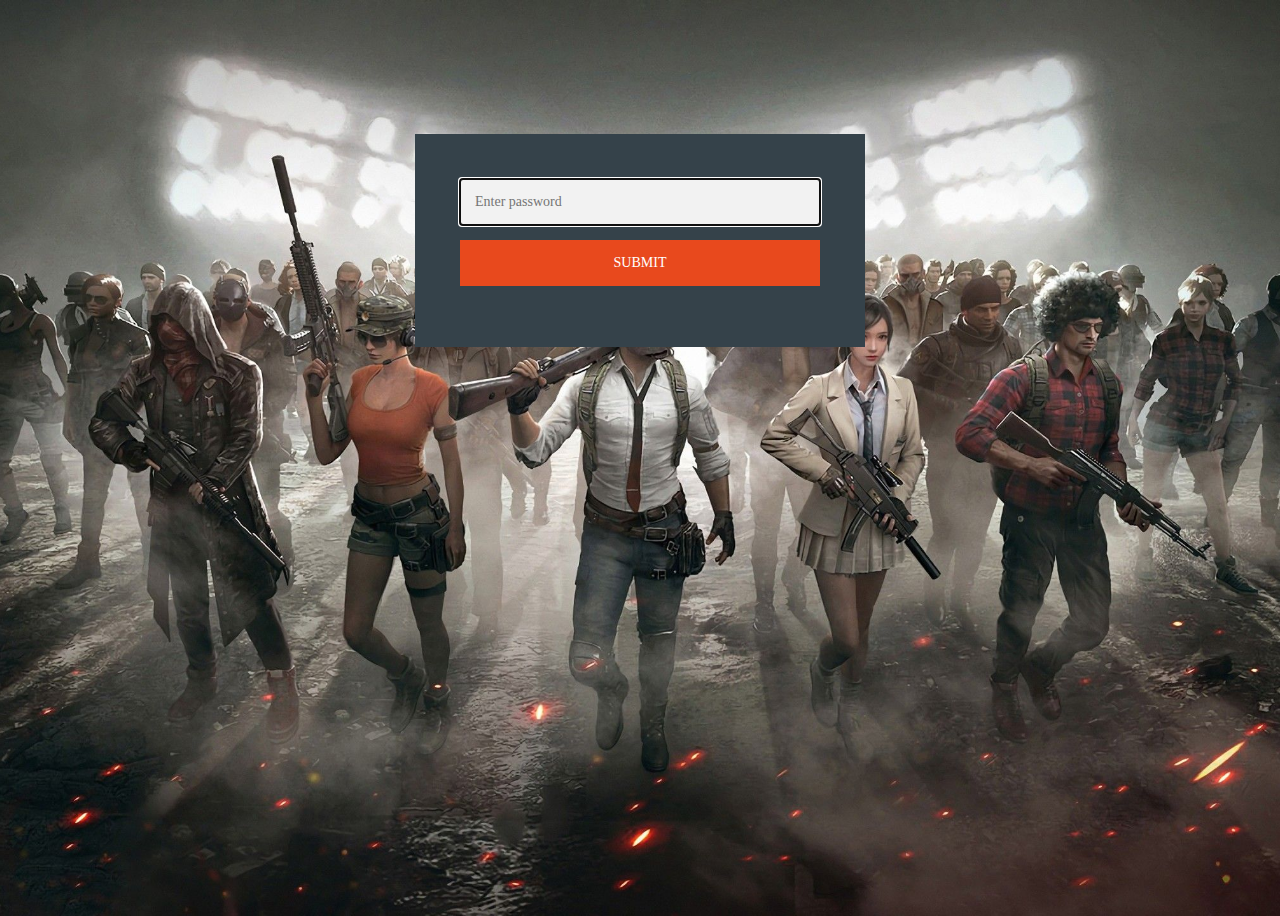
<file: index.html>
<!DOCTYPE html>
<html lang="en">
<head>
				<meta charset="utf-8">
    <meta name="description" content="MR Unknown Gamer">
	  <meta name="keywords" content="YouTube Gamer, Mr Unknown Gamer, Mr Unknown Gamer">
  	<meta name="author" content="Brad Traversy">
    <title>Mr Unknown Gamer | Security</title>
    <link rel="stylesheet" href="./css/style2.css">
    <link rel="icon" href="img/favicon.png">
  <meta name="viewport" content="width=device-width, initial-scale=1.0">
</head>
<body>
				
				
			
					<div class="container">
									<div class="form">
													
								
				<form name="myform" class="myform">
							
				<input type="password" name ="fname"id="txt" autofocus placeholder="Enter password"><br>
			 <button type="button" onclick="myfun()" id="myfun()">Submit</button><br>
			 <p id="text"></p>
			
			 </form>
			  </div>
			  	</div><!DOCTYPE html>
			  	<html lang="en">
			  	<head>
			  					<title>Page title</title>
			  	</head>
			  	<body>
			  					
			  	</body>
			  	</html>
</body>
<script>
				function myfun() {
				var x, msg;
				//Get the value of the input field with id="myfun()"
			var	x = document.forms["myform"]["fname"].value;
				if(x=="") {
								msg = "Enter password";
				}
				
				    //If x is not a number or less than one or greater than 8				
				 if(x == "website") {
								msg = "welcome";
								location = "home.html"
				}else if(x == "Image") {
								msg = "welcome";
								location = "img.html"
       }else{
								 msg = "Incorrect password";
								 
				}
				document.getElementById("text").innerHTML = msg;
}

				
</script>
</html>
</file>
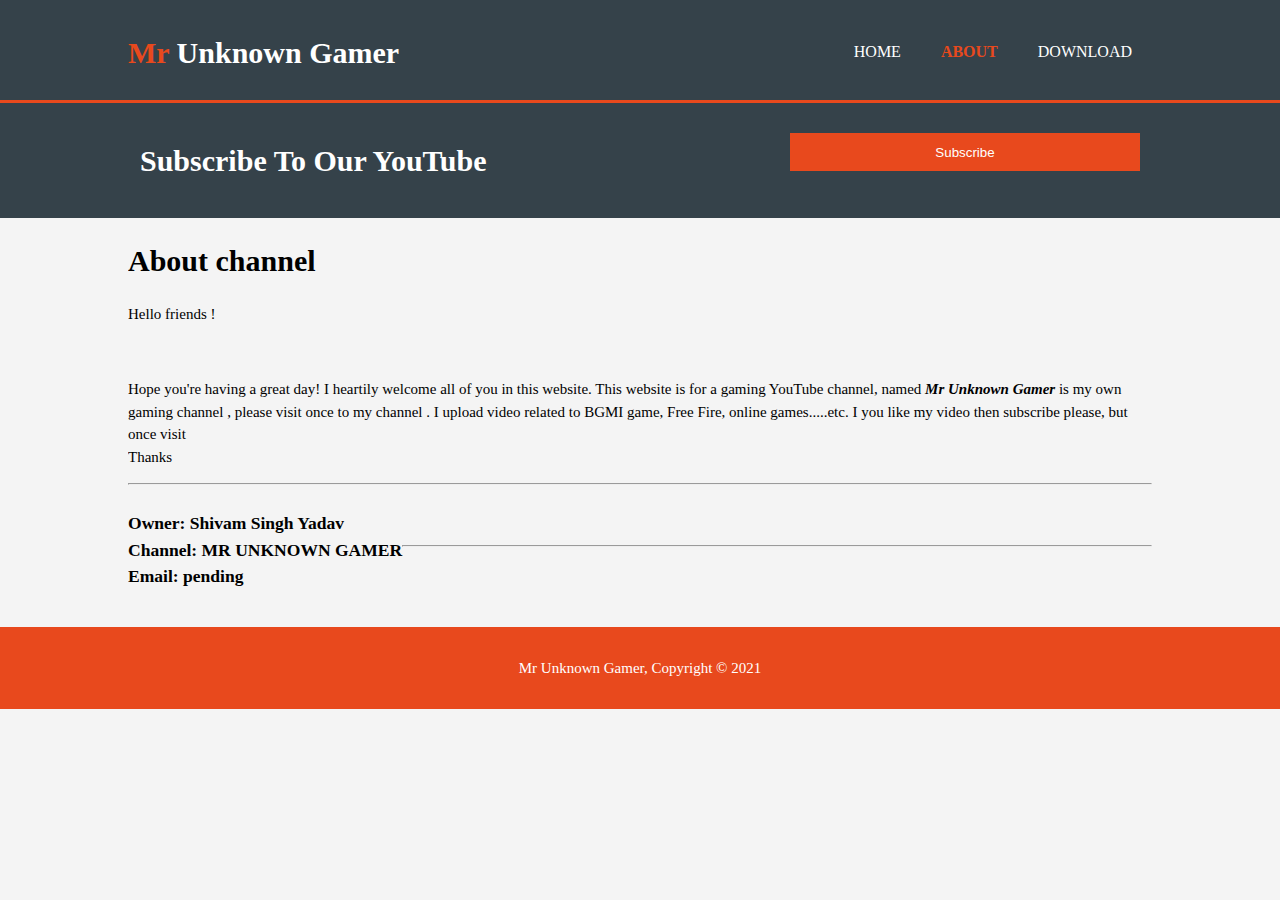
<file: about.html>
<!DOCTYPE html>
<html>
  <head>
    <meta charset="utf-8">
    <meta name="description" content="Affordable and professional web design">
	  <meta name="keywords" content="web design, affordable web design, professional web design">
  	<meta name="author" content="Brad Traversy">
    <title>Mr Unknown Gamer</title>
    <link rel="stylesheet" href="./css/style.css">
    <link rel="icon" href="img/favicon.png">
 <meta name="viewport" content="width=device-width, initial-scale=1.0">
  </head>
  <body>
    <header>
      <div class="container">
        <div id="branding">
          <h1><span class="highlight">Mr</span> Unknown Gamer</h1>
        </div>
        <nav>
          <ul>
            <li><a href="home.html">Home</a></li>
            <li class="current"><a href="about.html">About</a></li>
            <li><a href="Download.html">Download</a></li>
          </ul>
        </nav>
      </div>
    </header>

    <section id="newsletter">
      <div class="container">
        <h1>Subscribe To Our YouTube</h1>
        <form>
         
          <button class="button_1"><a href="https://youtube.com/channel/UCIkHAtP0YP4ao8iKBbxkZYw">Subscribe</a></button>
        </form>
      </div>
    </section>

    <section id="main">
      <div class="container">
        <article id="main-col">
          <h1 class="page-title"> About channel</h1>
          <p>Hello friends !</p><br>
          <p>
Hope you're having a great day! I heartily
welcome all of you in this website. This website is for a gaming YouTube channel,
 named <B><I>Mr Unknown Gamer</I></B> is my own gaming channel , please visit once <a href="https://youtube.com/c/mrunknowngamerofficial" id="link">to my channel</a> . I upload video related to BGMI game, Free Fire, online games.....etc. I you like my video then subscribe please, but once <a href="https://youtube.com/c/mrunknowngamerofficial"id="link">visit</a><br>Thanks</p>
 <hr>
 				<H3 id="h3">Owner: Shivam Singh Yadav <br>Channel: <a href="https://youtube.com/c/mrunknowngamerofficial" id="link">MR UNKNOWN GAMER</a><br>
 				Email: pending</h3><br><br>
 				<hr>		
      </div>
    </section>

    <footer>
      <p>Mr Unknown Gamer, Copyright &copy; 2021</p>
    </footer>
  </body>
  
</html>
</file>
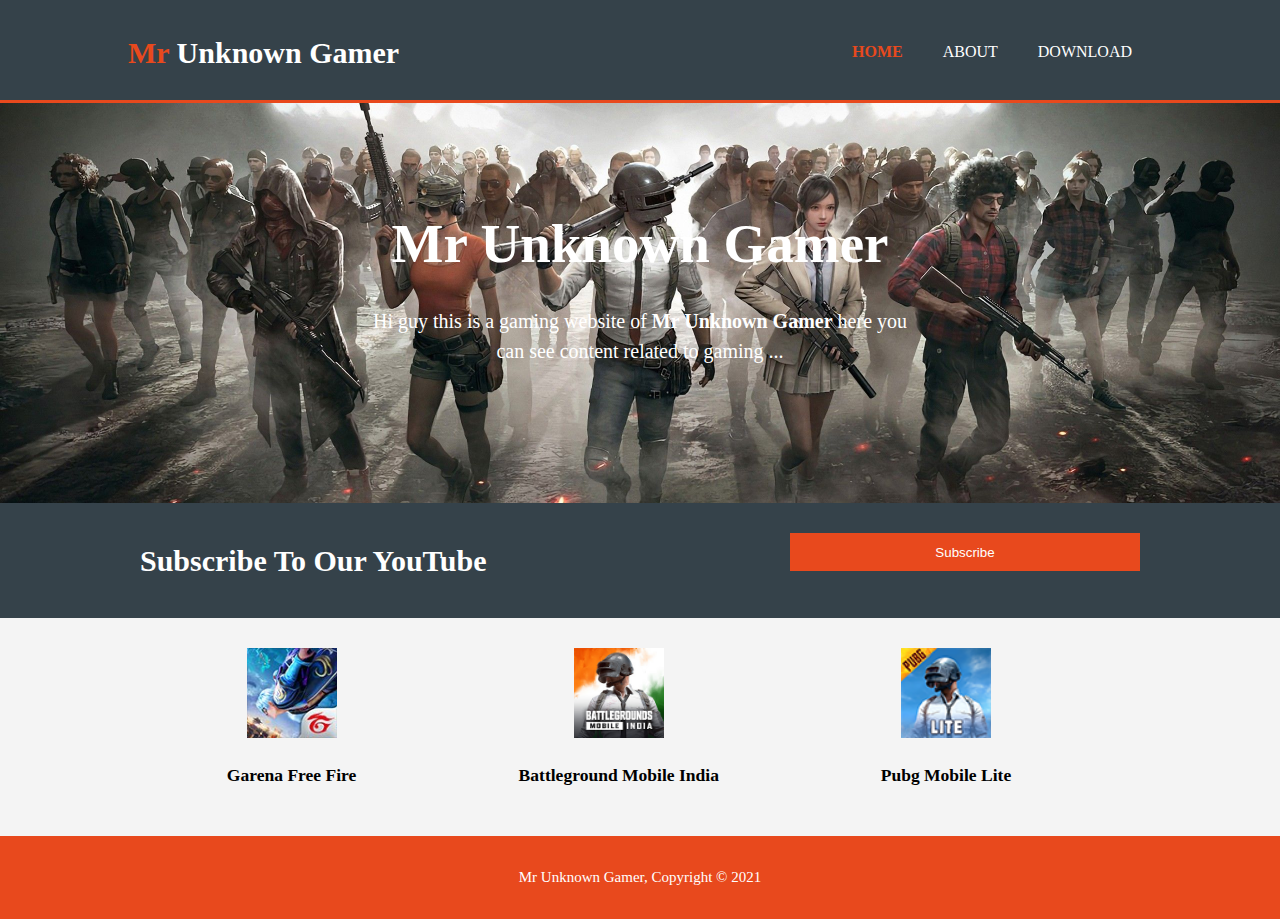
<file: home.html>
<!DOCTYPE html>
<html>
  <head>
    <meta charset="utf-8">
    <meta name="description" content="MR Unknown Gamer">
	  <meta name="keywords" content="YouTube Gamer, Mr Unknown Gamer, Mr Unknown Gamer">
  	<meta name="author" content="Brad Traversy">
    <title>Mr Unknown Gamer | Welcome</title>
    <link rel="stylesheet" href="./css/style.css">
    <link rel="icon" href="img/favicon.png">
    <link rel="preconnect" href="https://fonts.googleapis.com">
<link rel="preconnect" href="https://fonts.gstatic.com" crossorigin>
  <meta name="viewport" content="width=device-width, initial-scale=1.0">
  </head>
  <body>
    <header>
      <div class="container">
        <div id="branding">
          <h1><span class="highlight">Mr</span> Unknown Gamer</h1>
        </div>
        <nav>
          <ul>
            <li class="current"><a href="home.html">Home</a></li>
             <li><a href="about.html">About</a></li>
            <li><a href="Download.html">Download</a></li>
           
          </ul>
        </nav>
      </div>
    </header>
   <section id="showcase">
      <div class="container">
        <h1>Mr Unknown Gamer</h1>
        <p>Hi guy this is a gaming website of <b><l>Mr Unknown Gamer</l></b> here you <br>can see content related to gaming ...</p>
      </div>
    </section>

 
    <section id="newsletter">
      <div class="container">
        <h1>Subscribe To Our YouTube</h1>
        <form>
          
          <button class="button_1"><a href="https://youtube.com/channel/UCIkHAtP0YP4ao8iKBbxkZYw/feature?sub_confirmation=1" target="_blank">Subscribe</a></button>
        </form>
      </div>
    </section>

    <section id="boxes">
      <div class="container">
        <div class="box">
          <img src="./img/logo_html.png">
          <h3>Garena Free Fire</h3>
          <p> </p>
        </div>
        <div class="box">
          <img src="./img/logo_css.png">
          <h3>Battleground Mobile India</h3>
          <p> </p>
        </div>
        <div class="box">
          <img src="./img/logo_brush.png">
          <h3>Pubg Mobile Lite</h3>
          <p> </p>
        </div>
      </div>
    </section>

    <footer>
      <p>Mr Unknown Gamer, Copyright &copy; 2021</p>
    </footer>
  </body>
 
</html>
</file>
<file: css/style2.css>
body{
			background-image: url('showcase.jpg');
			height: 100vh;
			background-size: cover;
			background-position: center;
		
}
.container{
				padding: 10% 0% 0%;
}
.form{
				position: relative;
				z-index: 1;
				background: #35424a;
				max-width: 360px;
				margin: 0 auto 100px;
				padding: 45px;
				align-items: center;
			
}
.form input{
				font-family: "Roboto", sans-sarif;
				outline: 1;
				background: #f2f2f2;
				width: 100%;
				margin: 0 0 15px;
				border: 0;
				box-sizing: border-box;
				padding: 15px;
				font-size: 14px;
				
}
.form button{
				font-family: "Roboto", sans-sarif;
				text-transform: uppercase;
				outline: 0;
				background: #e8491d;
				width: 100%;
				border: 0;
				padding: 15px;
				color: #fff;
				font-size: 14px;
				courser: pointer;
}
</file>
<file: css/style.css>
body{
  font: 15px/1.5 Arial, Helvetica,sans-serif;
  padding:0;
  margin:0;
  background-color:#f4f4f4;
  font-family: 'Baloo Bhai 2';
}

/* Global */
.container{
  width:80%;
  margin:auto;
  overflow:hidden;
}

ul{
  margin:0;
  padding:0;
}

.button_1{
  height:38px;
  background:#e8491d;
  border:0;
  padding-left: 20px;
  padding-right:20px;
  color:#ffffff;
  width: 350px;
}

.button_1 a{
				text-decoration: none;
				color: #fff;
}
.dark{
  padding:15px;
  background:#35424a;
  color:#ffffff;
  margin-top:10px;
  margin-bottom:10px;
}

/* Header **/
header{
  background:#35424a;
  color:#ffffff;
  padding-top:30px;
  min-height:70px;
  border-bottom:#e8491d 3px solid;
}

header a{
  color:#ffffff;
  text-decoration:none;
  text-transform: uppercase;
  font-size:16px;
}

header li{
  float:left;
  display:inline;
  padding: 0 20px 0 20px;
}

header #branding{
  float:left;
}

header #branding h1{
  margin:0;
}

header nav{
  float:right;
  margin-top:10px;
}

header .highlight, header .current a{
  color:#e8491d;
  font-weight:bold;
}

header a:hover{
  color:#cccccc;
  font-weight:bold;
}

/* Showcase */
#showcase{
  min-height:400px;
  background:url('../img/showcase.jpg') no-repeat;
  background-position: center;
  background-size: cover;
  text-align:center;
  color:#ffffff;
}

#showcase h1{
  margin-top:100px;
  font-size:55px;
  margin-bottom:10px;
}
/* main ting */

#img{
				padding: 10px;
				border: 50px;
}
#im{
margin: 20px;
				border-radius: 50px;
				height: 40px;
}
#btn{
				background: #fff;
				padding: 10px;
			margin: 10px;
			height: 50px;
			width: auto;
			border: 0px;
			
}
.mani{
				display: flex;
}
#btn a{
				text-decoration: none;
				color: #000;
}
table{
				float: left;
				margin-top: 50px;
				margin-left: 2%;
				list-style: none;
  padding:10px;
  border: #cccccc solid 1px;
  margin-bottom: 5px;
  background:#e6e6e6;
}


/* name  */

#showcase p{
  font-size:20px;
}

/* Newsletter */
#newsletter{
  padding:15px;
  color:#ffffff;
  background:#35424a
}

#newsletter h1{
  float:left;
}

#newsletter form {
  float:right;
  margin-top:15px;
}

#newsletter input[type="email"]{
  padding:4px;
  height:25px;
  width:250px;
}

/* Boxes */
#boxes{
  margin-top:20px;
}

#boxes .box{
  float:left;
  text-align: center;
  width:30%;
  padding:10px;
}

#boxes .box img{
  width:90px;
}

/* Sidebar */
aside#sidebar{
  float:right;
  width:30%;
  margin-top:10px;
}

aside#sidebar .quote input, aside#sidebar .quote textarea{
  width:90%;
  padding:5px;
}

/* Main-col */
article#main-col{
  float:left;
  width: auto;
}
#link{
				text-decoration: none;
				color: #000;
}
#h3{
				float: left;
				
}
/* Services */
ul#services{
				display: flex;
}
ul#services li { 
  list-style: none;
  padding:20px;
  border: #cccccc solid 1px;
  margin: 5px;
  margin-bottom: 10px;
  background:#e6e6e6;
  display: flex;
}

ul#services li img{
				height: 50px;
				width: auto;
				margin-right: 30px;
				margin-top: 10px;
				border-radius: 50px;
}
ul#services li button{
				height:38px;
  background:#fff;
  border:0;
  padding-left: 20px;
  padding-right:20px;
}
ul#services li button a{
				text-decoration: none;
				color: #000000;
}
footer{
  padding:15px;
  margin-top:20px;
  color:#ffffff;
  background-color:#e8491d;
  text-align: center;
}

/* Media Queries */
@media(max-width: 768px){
  header #branding,
  header nav,
  
  #newsletter h1,
  #newsletter form,
  #boxes .box,
  article#main-col,  
  aside#sidebar{
    float:none;
    text-align:center;
    width:100%;
  }
 ul#services li { 
  list-style: none;
  padding:20px;
  border: #cccccc solid 1px;
  margin-bottom: 5px;
  background:#e6e6e6;
  
}

  
  ul#services li img{
				height: 50px;
				width: auto;
				
}
   header nav li{
   				float:none;
         text-align:center;
         width:100%;         
   }
  header{
    padding-bottom:20px;
  }

  #showcase h1{
    margin-top:40px;
  }

  #newsletter button, .quote button{
    display:block;
    width:100%;
  }

#img{
				padding: 10px;
				border: 50px;
}
#im{
margin: 20px;
				border-radius: 50px;
				height: 40px;
}
#btn{
				background: #fff;
				padding: 10px;
			margin: 10px;
			height: 50px;
			width: auto;
			
}
#btn a{
				text-decoration: none;
				color: #000;
}
table{
				margin: 10px;
				float: left;
				margin-top: 10px;
				margin-left: 2%;
				list-style: none;
  padding:20px;
  border: #cccccc solid 1px;
  margin-bottom: 5px;
  background:#e6e6e6;
}
.mani{
				display: inline-block;
}

  #newsletter form input[type="email"], .quote input, .quote textarea{
    width:100%;
    margin-bottom:5px;
  }
}
</file>
